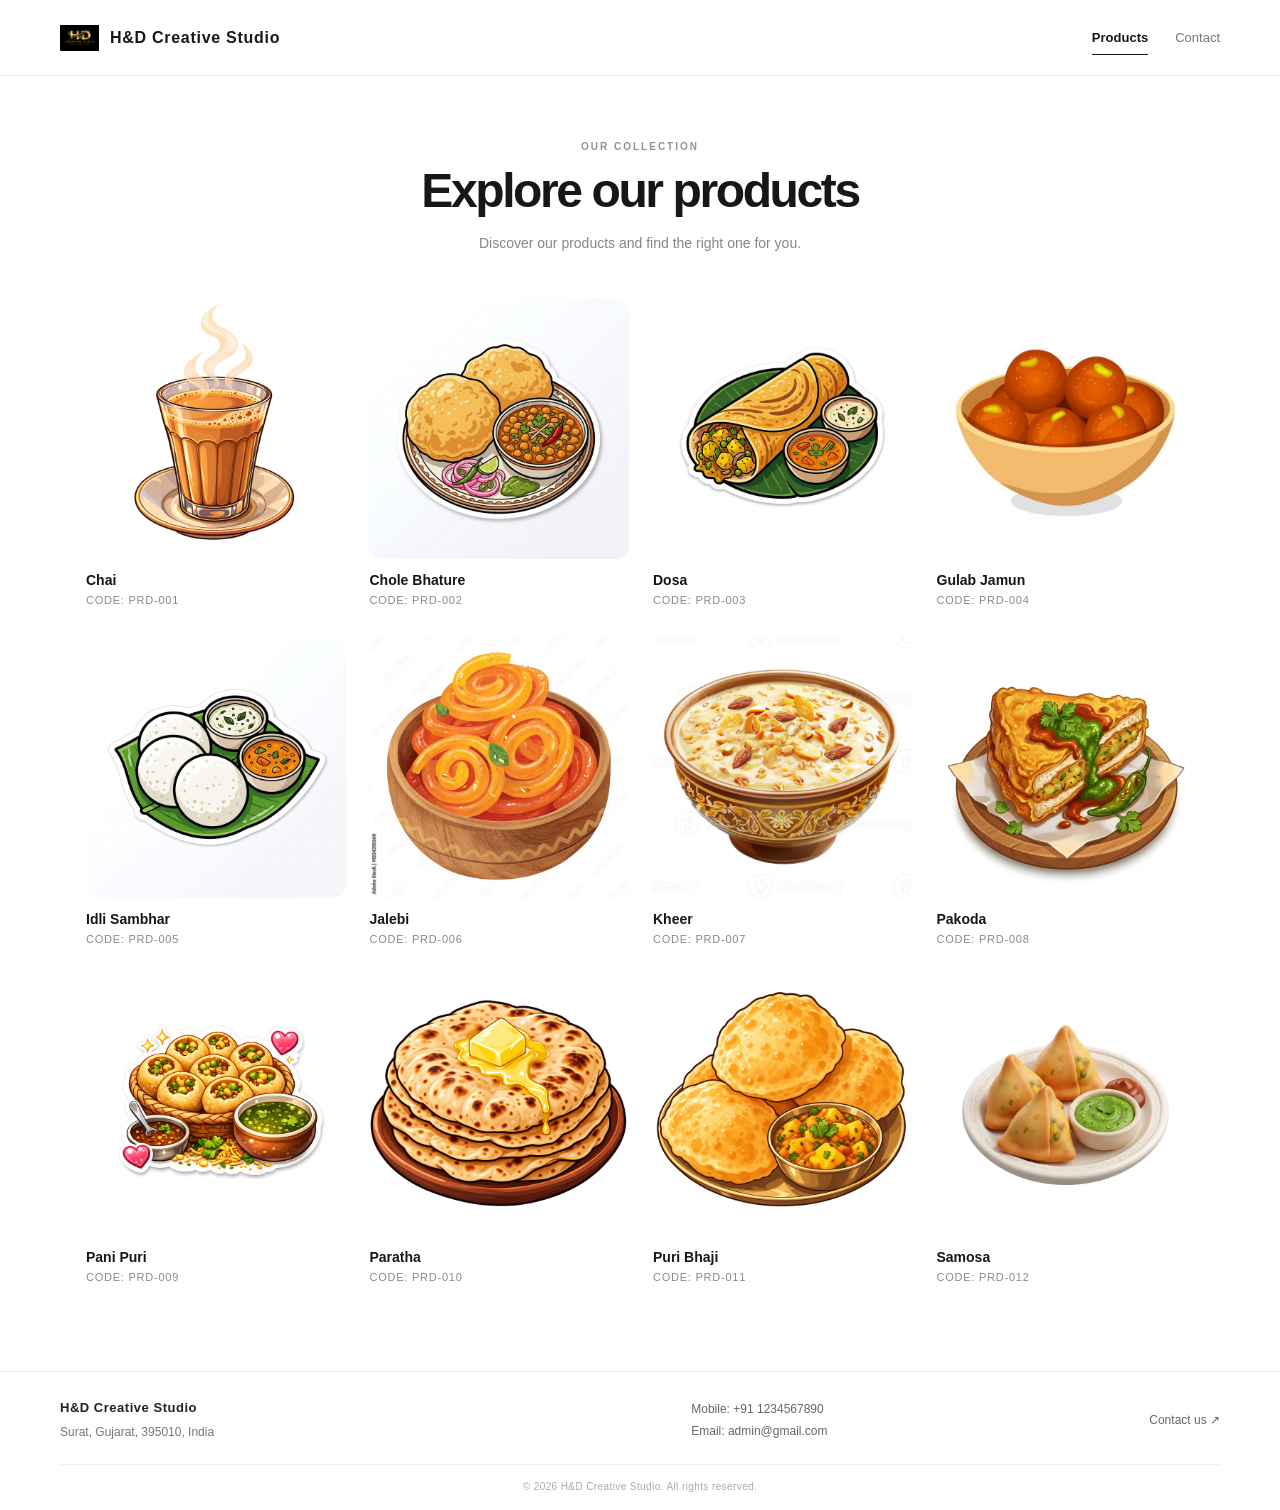
<file: index.html>
<!doctype html>
<html lang="en">
<head>
  <meta charset="utf-8">
  <meta name="viewport" content="width=device-width, initial-scale=1">
  <meta name="theme-color" content="#ffffff">
  <meta name="description" content="Explore our product collection.">
  <title>Product Catalog</title>
  <link rel="icon" href="assets/favicon.svg" type="image/svg+xml">
  <link rel="stylesheet" href="styles.css">
</head>
<body>
  <header class="site-header">
    <a class="brand" href="index.html">
      <img id="brandLogo" class="brand-logo hidden" alt="Company logo">
      <span id="brandName">YOUR COMPANY</span>
    </a>
    <nav class="main-nav">
      <a class="nav-link active" href="index.html">Products</a>
      <a class="nav-link" href="contact.html">Contact</a>
    </nav>
  </header>

  <main class="page-shell">
    <section class="hero">
      <p class="eyebrow">OUR COLLECTION</p>
      <h1>Explore our products</h1>
      <p class="hero-copy">Discover our products and find the right one for you.</p>
    </section>

    <section id="productGrid" class="product-grid" aria-label="Product catalog"></section>
    <section id="emptyState" class="empty-state hidden">
      <span class="empty-mark">◇</span>
      <h2>Products coming soon</h2>
      <p>Our product collection will be updated shortly.</p>
    </section>
  </main>

  <footer class="site-footer">
    <div class="footer-inner">
      <div>
        <strong id="footerCompany">YOUR COMPANY</strong>
        <p id="footerAddress"></p>
      </div>
      <div class="footer-contact">
        <a id="footerPhone" href="#">Mobile: +91 00000 00000</a>
        <a id="footerEmail" href="#">Email: hello@example.com</a>
      </div>
      <a class="footer-contact-link" href="contact.html">Contact us ↗</a>
    </div>
    <div class="copyright">© <span id="year"></span> <span id="copyrightCompany">YOUR COMPANY</span>. All rights reserved.</div>
  </footer>

  <div id="gallery" class="gallery-modal hidden" role="dialog" aria-modal="true" aria-label="Product photo gallery">
    <button class="gallery-close" id="closeGallery" aria-label="Close gallery">×</button>
    <button class="gallery-arrow prev" id="prevPhoto" aria-label="Previous photo">‹</button>
    <div class="gallery-stage">
      <img id="galleryImage" alt="">
      <div class="gallery-caption">
        <strong id="galleryName"></strong>
        <span id="galleryCode"></span>
        <div id="galleryDots" class="gallery-dots"></div>
      </div>
    </div>
    <button class="gallery-arrow next" id="nextPhoto" aria-label="Next photo">›</button>
  </div>
  <script src="site-config.js"></script>
  <script src="products.js"></script>
  <script src="catalog.js"></script>
</body>
</html>
</file>
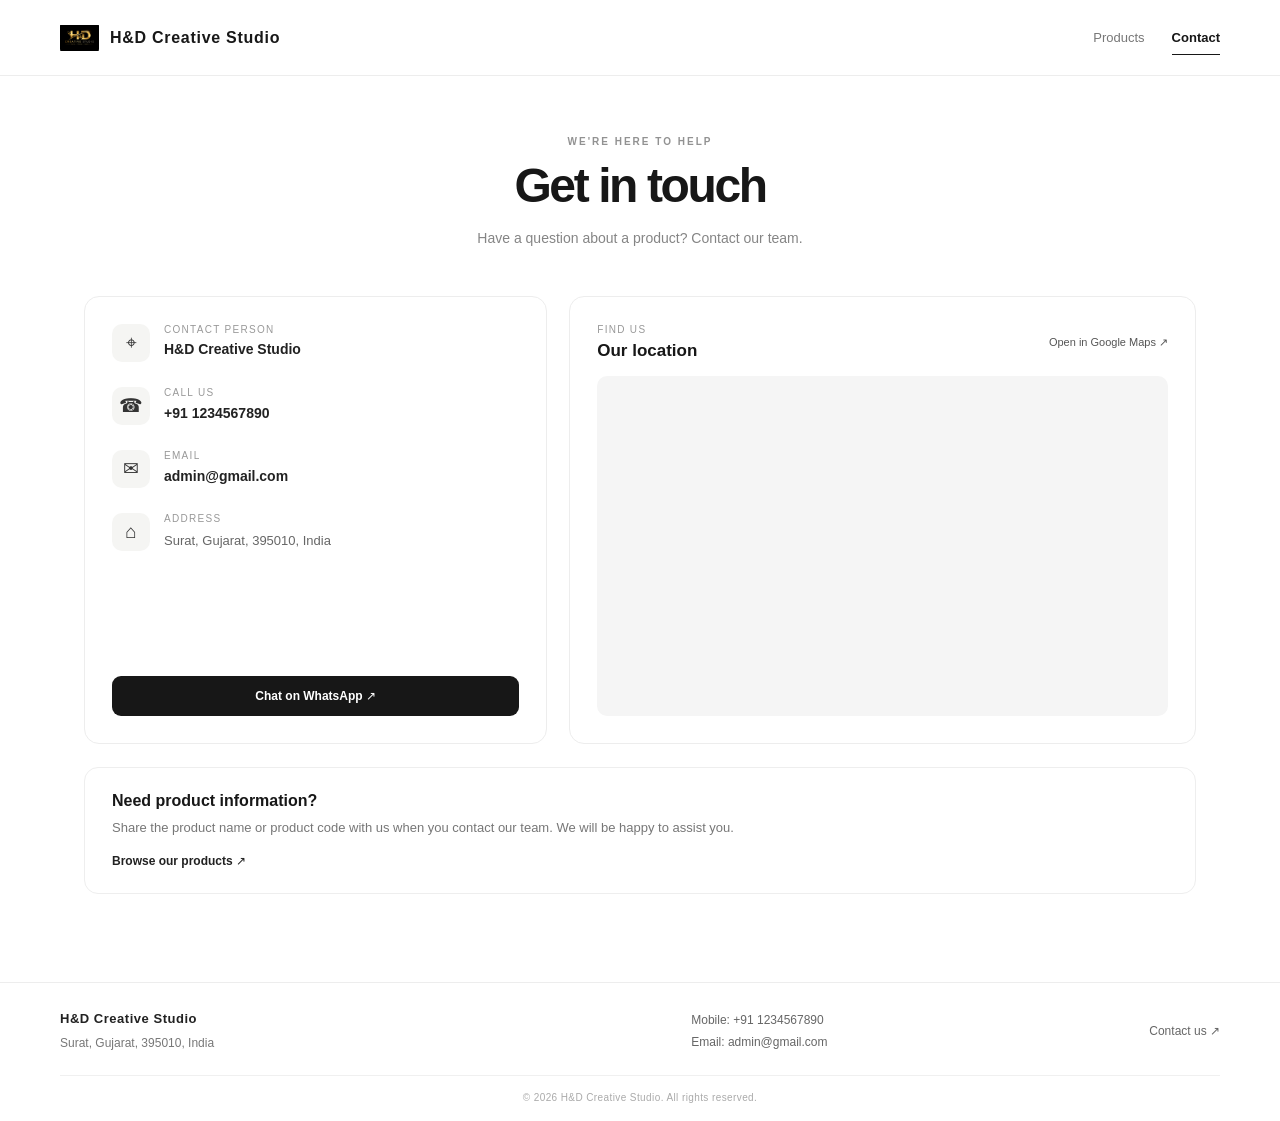
<file: contact.html>
<!doctype html>
<html lang="en">
<head>
  <meta charset="utf-8">
  <meta name="viewport" content="width=device-width, initial-scale=1">
  <meta name="theme-color" content="#ffffff">
  <meta name="description" content="Contact our company.">
  <title>Contact Us</title>
  <link rel="icon" href="assets/favicon.svg" type="image/svg+xml">
  <link rel="stylesheet" href="styles.css">
</head>
<body>
  <header class="site-header">
    <a class="brand" href="index.html">
      <img id="brandLogo" class="brand-logo hidden" alt="Company logo">
      <span id="brandName">YOUR COMPANY</span>
    </a>
    <nav class="main-nav">
      <a class="nav-link" href="index.html">Products</a>
      <a class="nav-link active" href="contact.html">Contact</a>
    </nav>
  </header>

  <main class="page-shell contact-shell">
    <section class="hero contact-hero">
      <p class="eyebrow">WE'RE HERE TO HELP</p>
      <h1>Get in touch</h1>
      <p class="hero-copy">Have a question about a product? Contact our team.</p>
    </section>

    <section class="contact-layout">
      <div class="contact-details">
        <article class="contact-item">
          <span class="contact-icon">⌖</span>
          <div><span class="contact-label">Contact person</span><h2 id="contactPerson">Your Name</h2></div>
        </article>
        <article class="contact-item">
          <span class="contact-icon">☎</span>
          <div><span class="contact-label">Call us</span><a id="contactPhone" href="#">+91 00000 00000</a></div>
        </article>
        <article class="contact-item">
          <span class="contact-icon">✉</span>
          <div><span class="contact-label">Email</span><a id="contactEmail" href="#">hello@example.com</a></div>
        </article>
        <article class="contact-item">
          <span class="contact-icon">⌂</span>
          <div><span class="contact-label">Address</span><p id="contactAddress">Your full business address</p></div>
        </article>
        <a id="whatsappLink" class="whatsapp-button" href="#" target="_blank" rel="noopener">Chat on WhatsApp ↗</a>
      </div>

      <div class="map-panel">
        <div class="map-heading"><div><span class="contact-label">FIND US</span><h2>Our location</h2></div><a id="mapOpenLink" href="#" target="_blank" rel="noopener">Open in Google Maps ↗</a></div>
        <iframe id="googleMap" title="Company location on Google Maps" loading="lazy" referrerpolicy="no-referrer-when-downgrade" allowfullscreen></iframe>
      </div>
    </section>

    <section class="contact-note">
      <h2>Need product information?</h2>
      <p>Share the product name or product code with us when you contact our team. We will be happy to assist you.</p>
      <a href="index.html" class="text-link">Browse our products ↗</a>
    </section>
  </main>

  <footer class="site-footer">
    <div class="footer-inner">
      <div>
        <strong id="footerCompany">YOUR COMPANY</strong>
        <p id="footerAddress"></p>
      </div>
      <div class="footer-contact">
        <a id="footerPhone" href="#">Mobile: +91 00000 00000</a>
        <a id="footerEmail" href="#">Email: hello@example.com</a>
      </div>
      <a class="footer-contact-link" href="contact.html">Contact us ↗</a>
    </div>
    <div class="copyright">© <span id="year"></span> <span id="copyrightCompany">YOUR COMPANY</span>. All rights reserved.</div>
  </footer>
  <script src="site-config.js"></script>
  <script src="contact.js"></script>
</body>
</html>
</file>
<file: styles.css>
:root{font-family:Inter,-apple-system,BlinkMacSystemFont,"Segoe UI",sans-serif;color:#171717;background:#fff;font-synthesis:none;text-rendering:optimizeLegibility}*{box-sizing:border-box}html{scroll-behavior:smooth}body{margin:0;background:#fff}.no-scroll{overflow:hidden}.hidden{display:none!important}.site-header{height:76px;border-bottom:1px solid #ededed;display:flex;align-items:center;justify-content:space-between;padding:0 max(22px,calc((100% - 1160px)/2));background:#fff}.brand{display:flex;align-items:center;gap:11px;text-decoration:none;color:#181818;font-size:16px;font-weight:760;letter-spacing:.045em}.brand-logo{width:39px;height:39px;object-fit:contain;border-radius:8px}.main-nav{display:flex;align-items:center;gap:27px}.nav-link{font-size:13px;text-decoration:none;color:#777;padding:9px 0}.nav-link:hover,.nav-link.active{color:#171717}.nav-link.active{font-weight:700;border-bottom:1px solid #171717}.page-shell{max-width:1160px;margin:0 auto;padding:65px 24px 88px}.hero{text-align:center;margin-bottom:42px}.eyebrow{font-size:10px;letter-spacing:.2em;font-weight:800;color:#929292;margin:0 0 13px}.hero h1{font-size:clamp(32px,5vw,48px);letter-spacing:-.05em;line-height:1.1;margin:0;font-weight:740}.hero-copy{color:#858585;font-size:14px;line-height:1.7;margin:14px 0 0}.product-grid{display:grid;grid-template-columns:repeat(4,minmax(0,1fr));gap:30px 22px}.product-card{min-width:0;cursor:pointer;outline-offset:4px}.product-image{width:100%;aspect-ratio:1/1;background:#f6f6f4;border-radius:13px;overflow:hidden;display:flex;align-items:center;justify-content:center}.product-image img{width:100%;height:100%;object-fit:cover;transition:transform .35s}.product-card:hover .product-image img{transform:scale(1.035)}.no-image-mark{font-size:38px;color:#c8c8c4}.product-info{padding:13px 2px 0;display:flex;flex-direction:column;align-items:flex-start;gap:6px}.product-info h2{font-size:14px;margin:0;font-weight:650}.product-code{font-size:11px;color:#8a8a8a;letter-spacing:.07em}.photo-hint{font-size:10px;color:#999}.empty-state{text-align:center;padding:80px 20px;color:#777}.empty-state h2{font-size:20px;color:#333}.empty-state p{font-size:13px}.empty-mark{font-size:40px;color:#bbb}.site-footer{border-top:1px solid #ededed;padding:26px max(22px,calc((100% - 1160px)/2)) 18px;color:#777}.footer-inner{display:grid;grid-template-columns:1.4fr 1fr auto;gap:25px;align-items:center}.footer-inner strong{font-size:13px;color:#222;letter-spacing:.04em}.footer-inner p{font-size:12px;line-height:1.6;margin:7px 0 0;max-width:420px}.footer-contact{display:flex;flex-direction:column;gap:8px}.footer-contact a,.footer-contact-link{font-size:12px;color:#666;text-decoration:none}.footer-contact a:hover,.footer-contact-link:hover{color:#111}.copyright{text-align:center;border-top:1px solid #f0f0f0;margin-top:22px;padding-top:16px;font-size:10px;color:#aaa;letter-spacing:.04em}.gallery-modal{position:fixed;inset:0;z-index:50;background:rgba(9,9,9,.95);display:flex;align-items:center;justify-content:center;padding:48px 65px}.gallery-close{position:absolute;right:24px;top:12px;background:none;border:0;color:white;font-size:40px;font-weight:300;cursor:pointer}.gallery-stage{height:100%;width:min(900px,100%);display:flex;flex-direction:column;align-items:center;justify-content:center;min-height:0}.gallery-stage>img{max-width:100%;max-height:calc(100% - 95px);object-fit:contain;user-select:none}.gallery-caption{color:white;text-align:center;padding-top:16px;display:flex;gap:12px;align-items:center;justify-content:center;flex-wrap:wrap;font-size:13px}.gallery-caption span{font-size:11px;color:#aaa}.gallery-dots{width:100%;display:flex;justify-content:center;gap:6px}.gallery-dot{width:6px;height:6px;border-radius:50%;background:#666}.gallery-dot.active{background:#fff}.gallery-arrow{position:absolute;top:50%;transform:translateY(-50%);border:0;border-radius:8px;width:44px;height:54px;background:#ffffff20;color:white;font-size:35px;cursor:pointer}.gallery-arrow.prev{left:16px}.gallery-arrow.next{right:16px}.contact-shell{padding-top:60px}.contact-hero{margin-bottom:45px}.contact-layout{display:grid;grid-template-columns:.85fr 1.15fr;gap:22px;align-items:stretch}.contact-details,.map-panel{border:1px solid #ededed;border-radius:15px;padding:27px;background:#fff}.contact-details{display:flex;flex-direction:column;gap:25px}.contact-item{display:flex;align-items:flex-start;gap:14px}.contact-icon{width:38px;height:38px;flex:0 0 38px;border-radius:10px;background:#f5f5f3;display:flex;align-items:center;justify-content:center;color:#333;font-size:19px}.contact-label{display:block;color:#999;font-size:10px;text-transform:uppercase;letter-spacing:.13em;margin-bottom:6px}.contact-item h2,.contact-item a{font-size:14px;font-weight:650;color:#222;text-decoration:none;margin:0}.contact-item p{font-size:13px;color:#666;line-height:1.65;margin:0}.whatsapp-button{margin-top:auto;display:inline-flex;justify-content:center;text-decoration:none;background:#171717;color:white;border-radius:9px;padding:13px 17px;font-size:12px;font-weight:650}.whatsapp-button.disabled{opacity:.4;pointer-events:none}.map-panel{display:flex;flex-direction:column;gap:15px}.map-heading{display:flex;justify-content:space-between;align-items:center;gap:12px}.map-heading h2{font-size:17px;margin:0}.map-heading>a{font-size:11px;color:#555;text-decoration:none;white-space:nowrap}.map-panel iframe{width:100%;height:340px;border:0;border-radius:10px;background:#f5f5f5}.contact-note{margin-top:23px;border:1px solid #eee;border-radius:14px;padding:24px 27px}.contact-note h2{font-size:16px;margin:0 0 7px}.contact-note p{font-size:13px;color:#777;line-height:1.7;margin:0 0 12px}.text-link{font-size:12px;color:#222;text-decoration:none;font-weight:650}.text-link:hover{text-decoration:underline}@media(max-width:850px){.product-grid{grid-template-columns:repeat(3,minmax(0,1fr))}.contact-layout{grid-template-columns:1fr}.footer-inner{grid-template-columns:1fr 1fr}.footer-contact-link{grid-column:1/-1}}@media(max-width:560px){.site-header{height:66px;padding:0 16px}.brand{font-size:13px}.brand-logo{width:33px;height:33px}.main-nav{gap:17px}.nav-link{font-size:12px}.page-shell{padding:43px 16px 60px}.hero{margin-bottom:29px}.product-grid{grid-template-columns:repeat(2,minmax(0,1fr));gap:23px 13px}.product-image{border-radius:10px}.product-info{padding-top:10px}.product-info h2{font-size:13px}.site-footer{padding:23px 17px 16px}.footer-inner{grid-template-columns:1fr;gap:16px}.footer-contact-link{grid-column:auto}.gallery-modal{padding:45px 44px}.gallery-arrow{width:32px;height:43px;font-size:27px}.gallery-arrow.prev{left:6px}.gallery-arrow.next{right:6px}.gallery-close{right:13px}.contact-shell{padding-top:43px}.contact-details,.map-panel{padding:20px}.map-heading{align-items:flex-start;flex-direction:column}.map-panel iframe{height:290px}.contact-note{padding:20px}}
</file>
